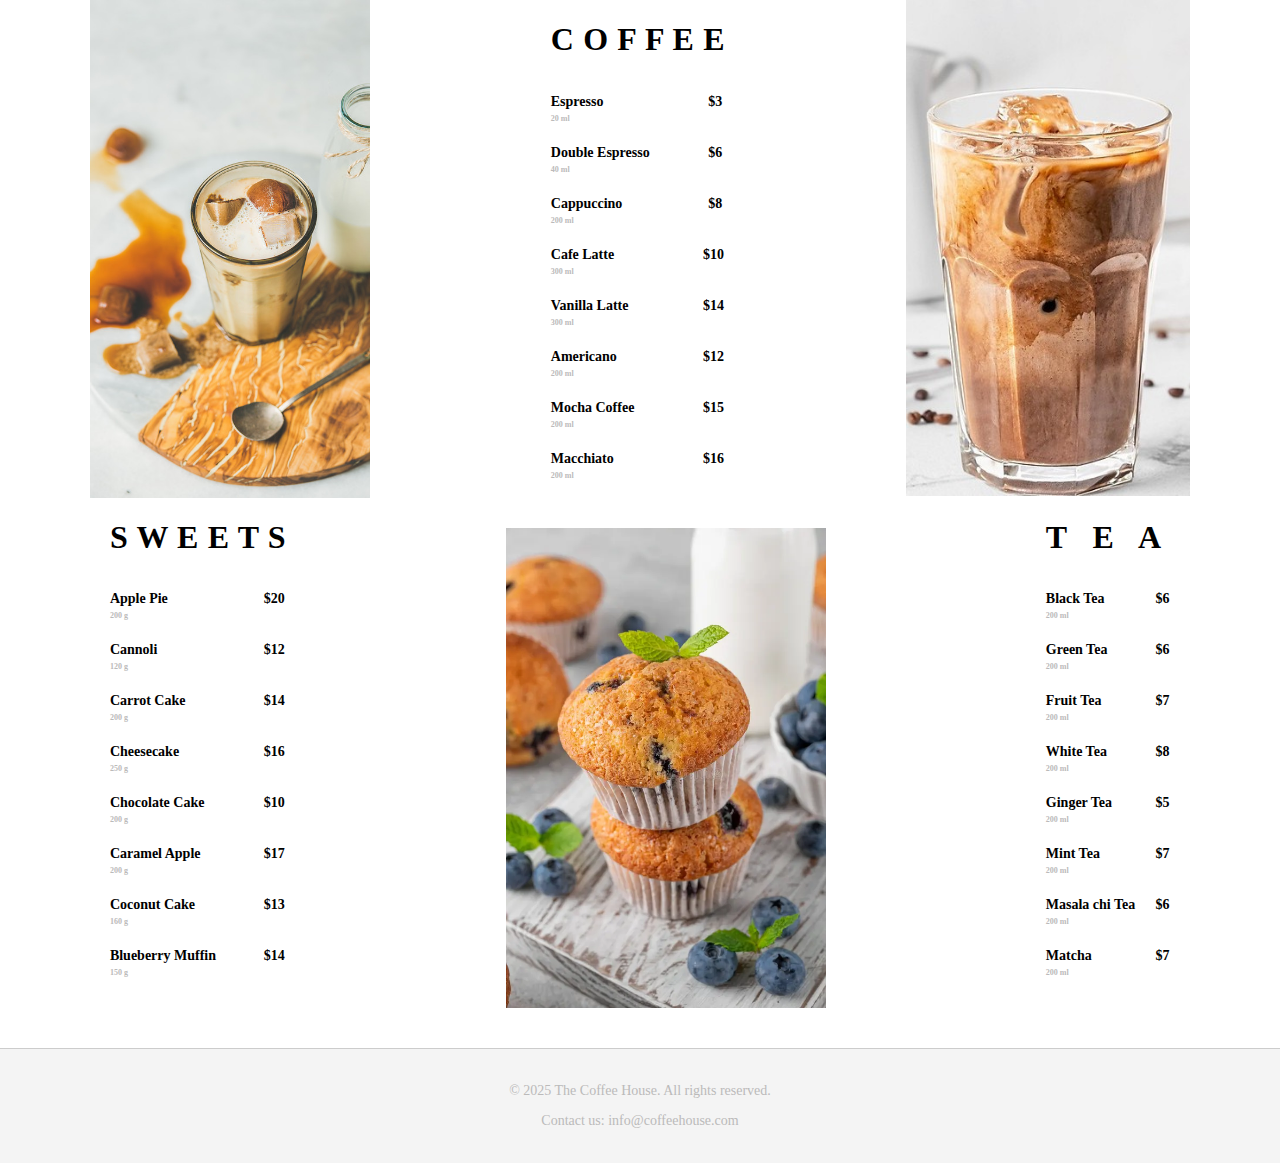
<file: version1/index.html>
<!DOCTYPE html>
<html lang="en">
<head>
    <meta charset="UTF-8">
    <meta name="viewport" content="width=device-width, initial-scale=1.0">
    <title>Coffee Menu</title>
    <link  rel = "stylesheet" href="styles.css">
</head>
<body>
    <main>
        <section class="section1">
            
            <img src="coffee1.jpg" alt = "coffee_picture" id="coffee1">
                <div class="coffeeSection">
                    <h1 class="sweet">C O F F E E</h1>
               <article class="article1"> 
                    <p class="NameOfProduct">Espresso</p> <p>$3</p>
                </article>
                <p class="ml">20 ml</p>
                <article class="article1"> 
                    <p class="NameOfProduct">Double Espresso</p> <p>$6</p>
                </article>
                <p class="ml">40 ml</p>
                <article class="article1"> 
                    <p class="NameOfProduct">Cappuccino</p> <p>$8</p>
                </article>
                <p class="ml">200 ml</p>
                <article class="article1"> 
                    <p class="NameOfProduct2">Cafe Latte</p> <p>$10</p>
                </article>
                <p class="ml">300 ml</p>
                <article class="article1"> 
                    <p class="NameOfProduct2">Vanilla Latte</p> <p>$14</p>
                    </article>
                    <p class="ml">300 ml</p>
                <article class="article1"> 
                    <p class="NameOfProduct2">Americano</p> <p>$12</p>
                </article>
                <p class="ml">200 ml</p>
                <article class="article1"> 
                    <p class="NameOfProduct2">Mocha Coffee</p> <p>$15</p>
                </article>
                <p class="ml">200 ml</p>
                <article class="article1"> 
                    <p class="NameOfProduct2">Macchiato</p> <p>$16</p>
                </article>
                <p class="ml">200 ml</p>
                </div>
            <img src="coffee2.jpg" alt="coffee picture" id="coffee2">
           
        </section>
        
        
        
        <section class="section1">

            <div>
                <h1 class="sweet">S W E E T S</h1>
                <article class="article1">
                    <p class="NameOfProduct2">Apple Pie</p> <p>$20</p>
                </article>
                    <p class="ml">200 g</p>
                <article class="article1">
                    <p class="NameOfProduct2">Cannoli</p> <p>$12</p>
                </article>
                    <p class="ml">120 g</p>
                <article class="article1">
                    <p class="NameOfProduct2">Carrot Cake</p> <p>$14</p>
                </article>
                    <p class="ml">200 g</p>
                <article class="article1">
                    <p class="NameOfProduct2">Cheesecake</p> <p>$16</p>
                </article>
                    <p class="ml">250 g</p>
                <article class="article1">
                    <p class="NameOfProduct2">Chocolate Cake</p> <p>$10</p>
                </article>
                    <p class="ml">200 g</p>
                <article class="article1">
                    <p class="NameOfProduct2">Caramel Apple</p> <p>$17</p>
                </article>
                    <p class="ml">200 g</p>
                <article class="article1">
                    <p class="NameOfProduct2">Coconut Cake</p> <p>$13</p>
                </article>
                    <p class="ml">160 g</p>
                <article class="article1">
                    <p class="NameOfProduct2">Blueberry Muffin</p> <p>$14</p>
                </article>
                    <p class="ml">150 g</p>
            </div>

            <img src="dessert.jpg" alt="dessert photo" id="dessert">

                 <div>
                <h1 class="tea">T E A </h1>
                <article class="article1">
                    <p class="NameOfProduct2">Black Tea</p> <p>$6</p>
                </article>
                    <p class="ml">200 ml</p>
                <article class="article1">
                    <p class="NameOfProduct2">Green Tea</p> <p>$6</p>
                </article>
                    <p class="ml">200 ml</p>
                <article class="article1">
                    <p class="NameOfProduct2">Fruit Tea</p> <p>$7</p>
                </article>
                    <p class="ml">200 ml</p>
                <article class="article1">
                    <p class="NameOfProduct2">White Tea</p> <p>$8</p>
                </article>
                    <p class="ml">200 ml</p>
                <article class="article1">
                    <p class="NameOfProduct2">Ginger Tea</p> <p>$5</p>
                </article>
                    <p class="ml">200 ml</p>
                <article class="article1">
                    <p class="NameOfProduct2">Mint Tea</p> <p>$7</p>
                </article>
                    <p class="ml">200 ml</p>
                <article class="article1">
                    <p class="NameOfProduct2">Masala chi Tea</p> <p>$6</p>
                </article>
                   <p class="ml">200 ml</p>
                <article class="article1">
                    <p class="NameOfProduct2">Matcha</p> <p>$7</p>
                </article>
                    <p class="ml">200 ml</p>
            </div>
        </section>
    </main>
    <footer class="footer">
    <p>&copy; 2025 The Coffee House. All rights reserved.</p>
    <p>Contact us: <a href="mailto:info@coffeehouse.com">info@coffeehouse.com</a></p>
</footer>
</body>
</html>
</file>
<file: version1/styles.css>
@media (max-width: 600px) {
  .section1 {
    flex-direction: column;
    align-items: center;
  }
}

body{
    margin:0 ;
}

.section1{
    display: flex;
    justify-content:space-around;
    font-weight: bold;
   
}
.article1{
    height: 34px;
    margin-bottom: 0; 
}
.article1 p{
display: inline-block;
align-items: center;
font-size: 14px;

}

.ml{
    font-size: 8px;
    margin-top: 0;
    color: rgb(187, 186, 186);
}

.NameOfProduct{
    width: 88%;
}
.NameOfProduct2{
    width: 85%;
    
}
.NameOfProduct3{
    width: 77%
   
}
.tea { 
letter-spacing: 0.28em;
}

.sweet{
    letter-spacing: 0.020em;
}
#coffee1{
    width: 280px;
    height: 20%;

} 
#coffee2{
    width: 284px;
    height: 20%;
    
} 
#dessert{
   padding-top: 30px;
   width: 320px;
   height: 200%; 
}


.footer {
    background-color: #f4f4f4;
    text-align: center;
    padding: 20px 0;
    font-size: 14px;
    color: rgb(187, 186, 186);
    border-top: 1px solid #ccc;
    margin-top: 40px;
}

.footer a {
    color: rgb(187, 186, 186);
    text-decoration: none;
}

.footer a:hover {
    text-decoration: underline;
}
</file>
